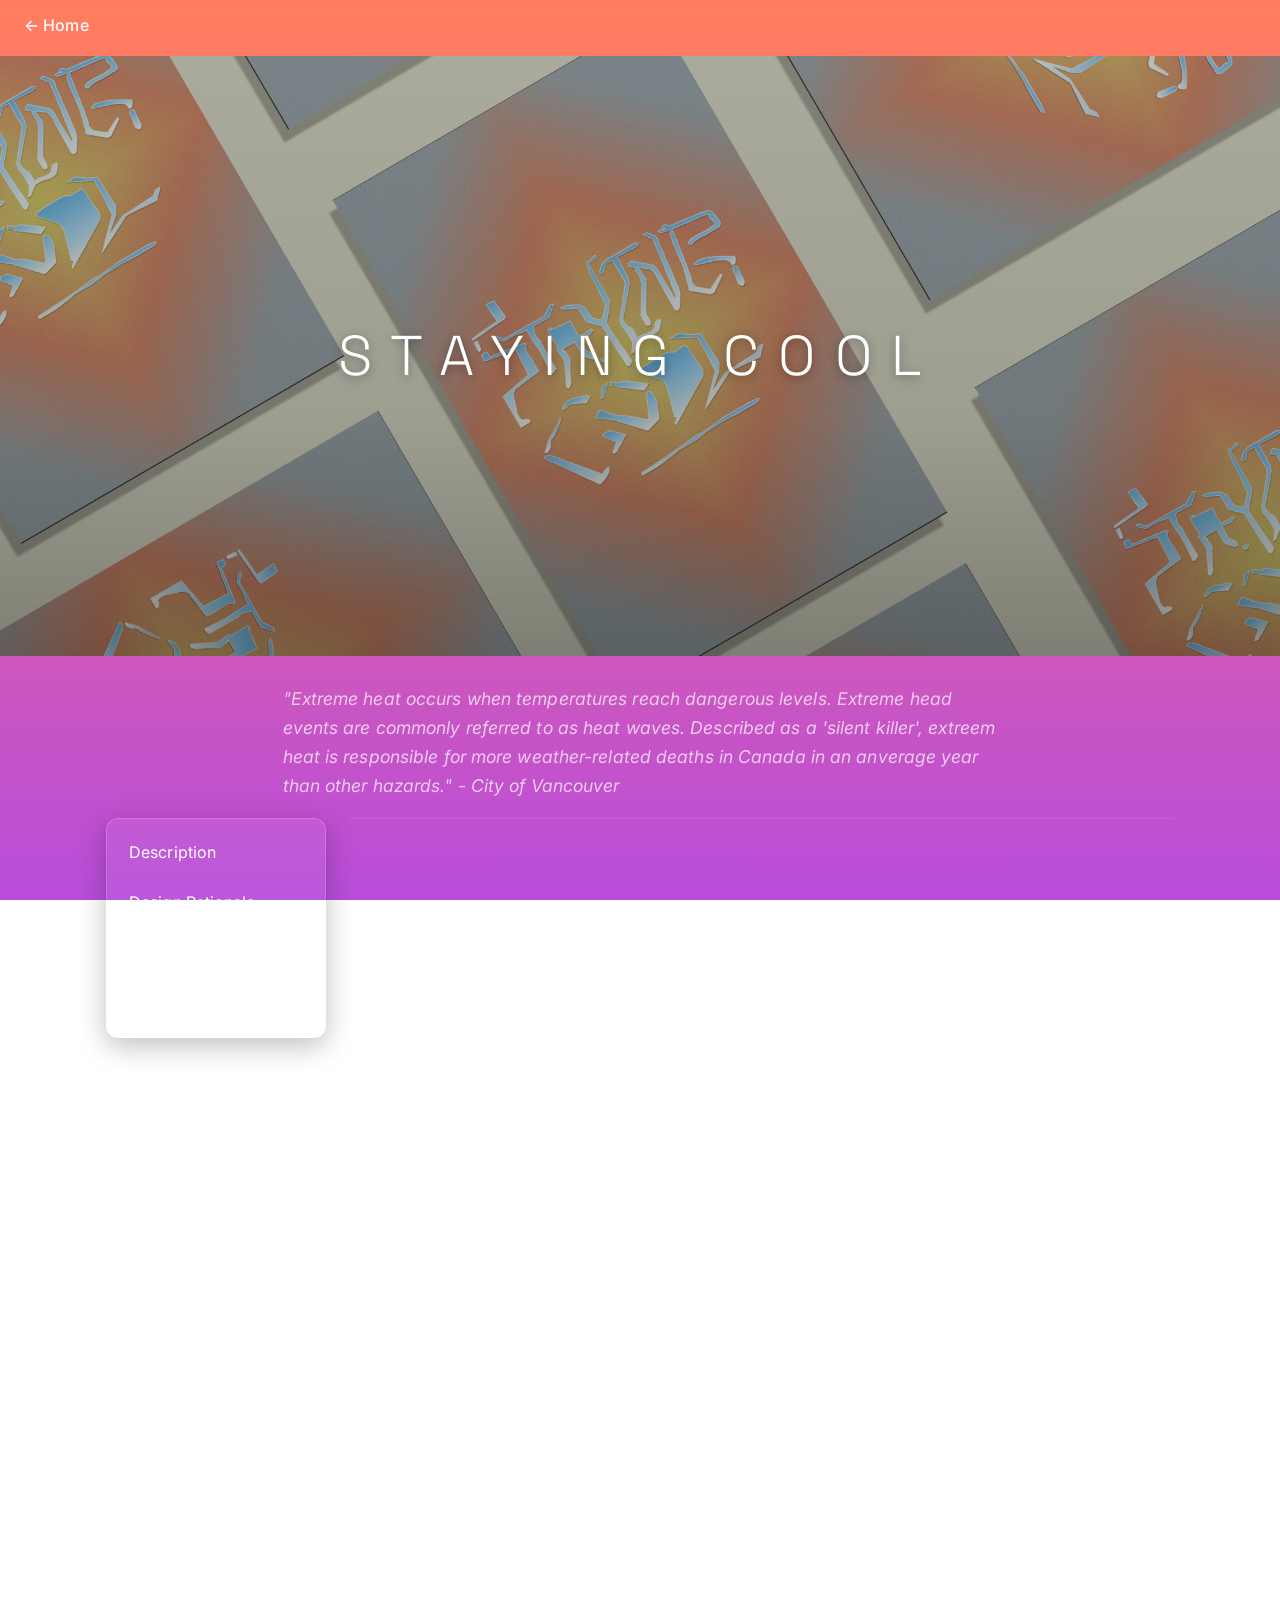
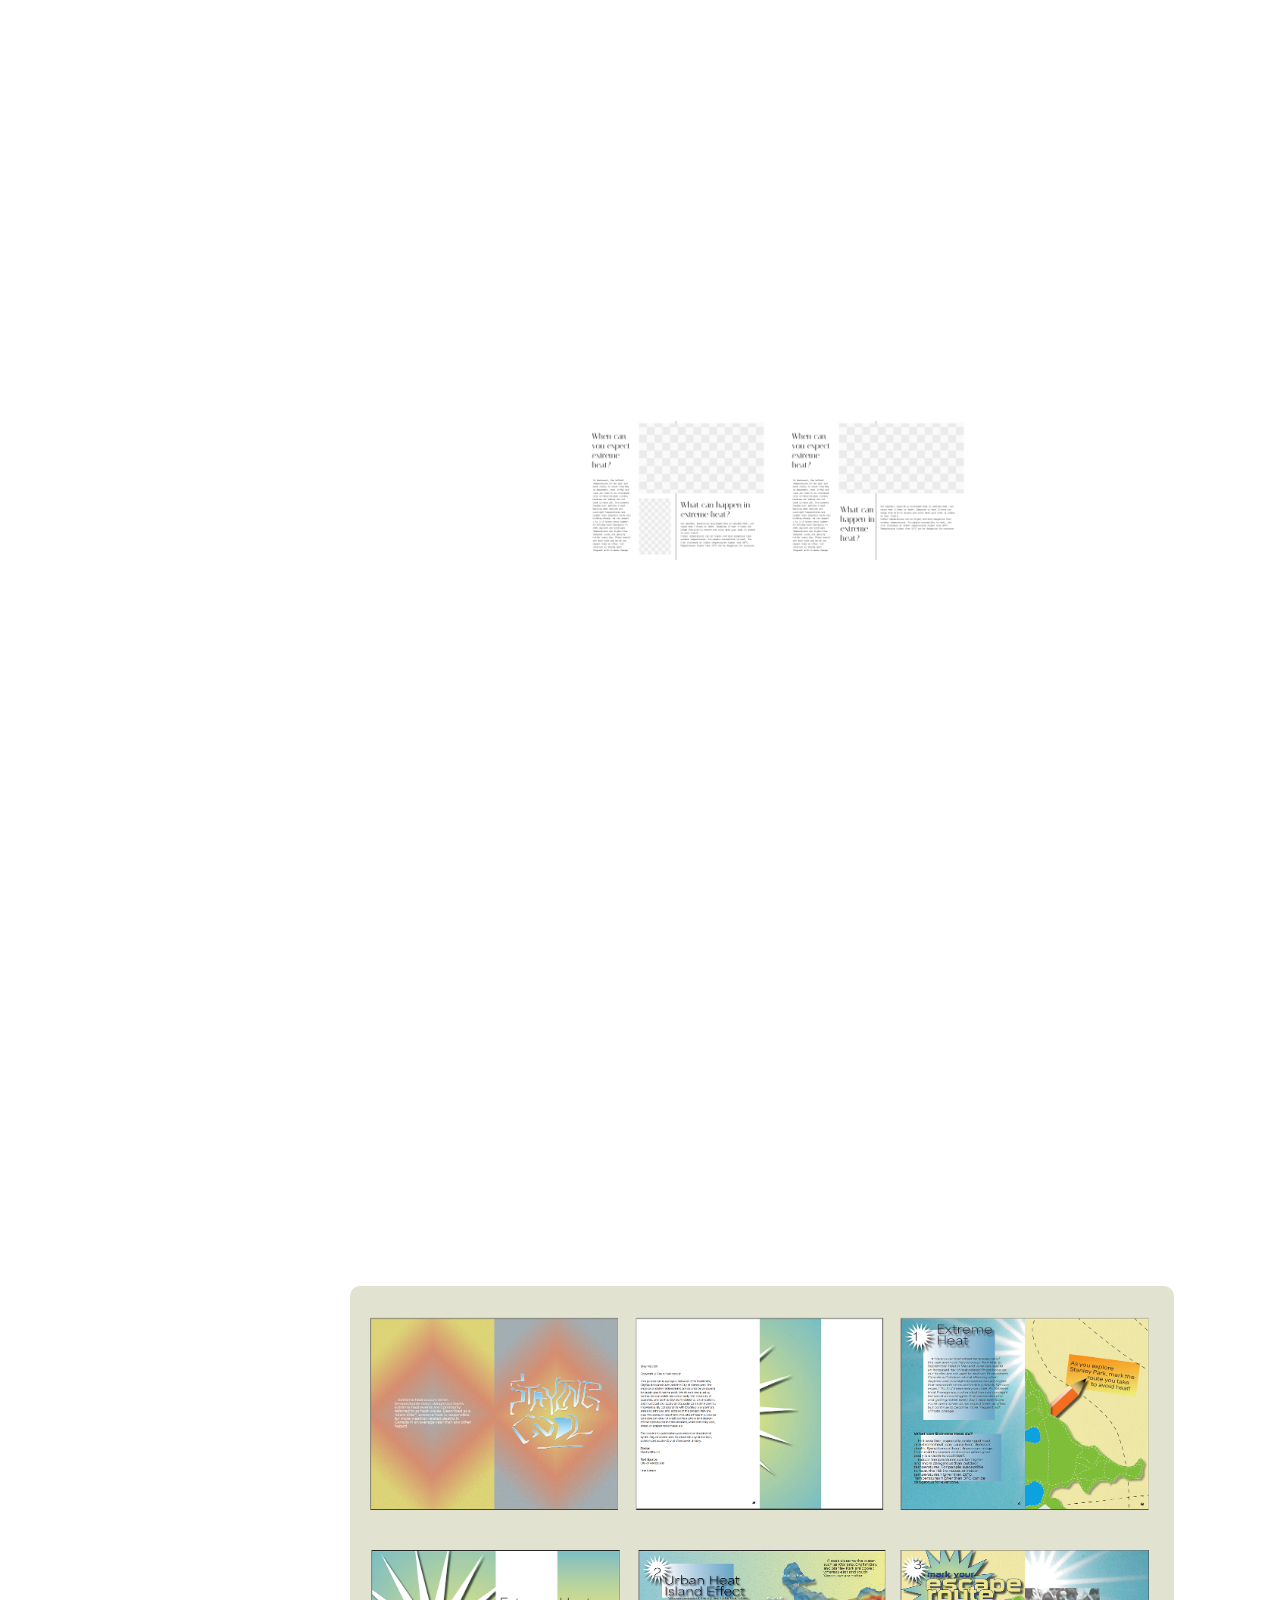
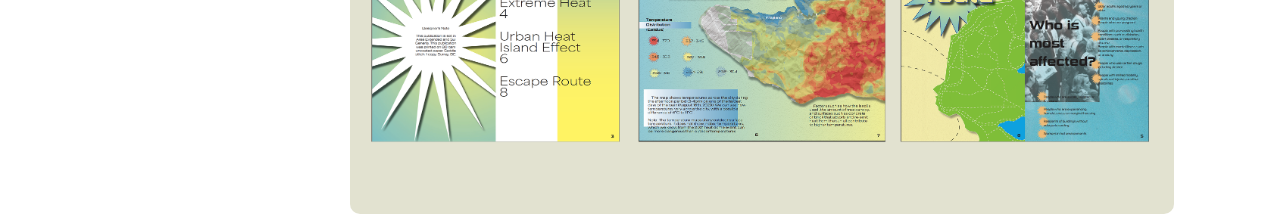
<file: portfoliogit/site/stayingcool.html>
<!DOCTYPE html>
<html lang="en">
<head>
  <meta charset="UTF-8" />
  <meta name="viewport" content="width=device-width, initial-scale=1" />
  <title>Staying Cool — Case Study</title>

  <!-- Fonts -->
  <link rel="preconnect" href="https://fonts.gstatic.com" crossorigin />
  <link href="https://fonts.googleapis.com/css2?family=Inter:wght@300;400;500;600&family=Space+Grotesk:wght@400;500;600&display=swap" rel="stylesheet">
  <link rel="stylesheet" href="css/lthrstyling.css" />
</head>
<body>


    <!-- Top Menu Bar -->
    <nav class="top-nav">
      <a href="index.html" class="home-link">← Home</a>
    </nav>


  <!-- Hero -->
  <header class="hero">
    <img class="hero-img" src="img/stayingcoolposter.png" alt="Hero image"/>
    <div class="hero-overlay"></div>
    <div class="hero-title">
      <h1>STAYING COOL</h1>
    </div>
  </header>

  <!-- Intro block -->
  <section class="container intro">
    <p class="lead">
      <em>"Extreme heat occurs when temperatures reach dangerous levels. Extreme head events are commonly referred to as heat waves. Described as a 'silent killer', extreem heat is responsible for more weather-related deaths in Canada in an anverage year than other hazards." - City of Vancouver</em>
    </p>
  </section>

  <!-- Page layout: sidebar + main content (under the hero) -->
  <section class="container page-layout">

    <!-- Left sidebar (sticky under hero) -->
    <nav class="left-sidebar" aria-label="Section navigation">
      <ul>
        <li><a href="#description">Description</a></li>
        <!-- <li><a href="#preproduction">Brainstorm</a></li> -->
        <li><a href="#design-rationale">Design Rationale</a></li>
        <!-- <li><a href="#typesetting">Typesetting</a></li> -->
        <!-- <li><a href="#layout">Layout</a></li> -->
        <!-- <li><a href="#critique">Critique</a></li> -->
         <li><a href="#designing">Designing</a></li>
        <!-- <li><a href="#finalspread">Final Spread</a></li> -->
        <li><a href="#keytakeaways">Key Takeaways</a></li>
      </ul>
    </nav>

    <!-- Main content column -->
    <main class="main-content">

      <!-- Description -->
      <section id="description" class="section description" tabindex="-1">
        <h2>Description</h2>

        <!-- <div class="desc-content"> -->
          <div>
            <p>Magazine designed in collaboration with City of Vancouver to inform readers about the extreme heat and how to stay safe in times of extreme heat. Utilizied a full Adobe pipeline from InDesign, Photoshop, and Illustrator. Created a print-ready files to assure compliance with printers and proper copyright standards.
              <br><br>

              <strong>Role:</strong>Designer<br>
              <strong>Duration:</strong> 1 month
              <strong>Context:</strong> PUB231: Graphic Design Fundamentals, SFU
            </p>
          </div>

        <!-- </div> -->
      </section>

      <!-- Pre-production -->
      <section id="design-rationale" class="section description" tabindex="-1">
        <h2>Design Rationale</h2>

        <!-- <div class="desc-content"> -->
          <div>
            <p>
                To start my publication, I had to determine my overall concept and audience. 
                I decided that I would cater towards Gen Z, so my research for design direction was aimed attend to this demographic. As a younger audience, I set my mind on an <em>anti-design</em> syle to appeal to a general younger audience with bright contrasting colours and rebelious undertones. <br><br>
                
                My concept for this publication was to go against my intuition. A publication for the city of Vancouver initially reminded me of a clean and clear design so it can be appropriate for a wide range of people. I instead asked myself the question “what if I did the opposite of what was expected?” I took this opportunity to explore how I could appeal to a certain audience and niches that exist within it. 

            </p>
          </div>

          <!-- <div class="preimg">
            <img src="img/Beach_Page_1.jpg" alt="Preproduction page 1" />
            <img src="img/sb1.png" alt="Storyboard" />
          </div> -->
        <!-- </div> -->
      </section>

      <!-- Modelling -->
      <section id="designing" class="section" tabindex="-1">
        <h2>Designing</h2>
        <p>My design approach was to break conventional design principles following a strict layout and alignments. I tried to experiment with overlappings. Here are some examples:.</p>

        <div class="process-block">
          <div class="label">Typesetting</div>
          <div class="content">
            <p>
              My first step was to typeset my pages, by alligning the linespacing, text allignments, and font sizes. 
            </p>

            <div class="image-row">
              <figure>
                
                  <img src="img/typesetting1.png" alt="Blueprint of the car">
               
                <figcaption>Figure 1: Typesetting 1</figcaption>
              </figure>

              <figure>
                
                  <img src="img/typesetting2.png" alt="Reference photo">
            
                <figcaption>Figure 2: Typesetting 2</figcaption>
              </figure>

            </div>

            <p>
              For example, in Figure 1 and 2, I played with the layout of the headings.
            </p>
          </div>

          <div class="label">Layout</div>
          <div class="content">
            <p>After typesetting, I experimented with different layouts to see what was best.
            </p>

            <!-- <div class="image-row">
              <figure>
                <img src="img/primitive.png" alt="Starting with a primitive">
                <figcaption>Figure 4: Starting with a primitive</figcaption>
              </figure>

              <figure>
                <img src="img/primitivesandplanar.png" alt="Combining planar and primitives">
                <figcaption>Figure 5: Combining planar modelling and primitives</figcaption>
              </figure>
            </div>
          </div> -->

          <div class="label">Critique</div>
          <div class="content">
            <p>
             All through this process, I regularly checked in with my professor and peers for peer reviews and critique to better my design direction and stay on task with my project.
            </p>
          </div>
        </div>
      </section>


      <!-- Key Takeaways -->
      <section id="keytakeaways" class="section" tabindex="-1">
        <h2>Key Takeaways</h2>
        <p>
         I learned how to use InDesign effectively along with all the subsquent softwares like photoshop and premiere pro to make production easy. I learned how to follow a design rationale and design according to it, and kept track of changes along the way. I used design principles effectively to aid my designs. The final product was a fun magazine ready for print!
        </p>
      </section>

      <figcaption>Here are the final print ready spreads!</figcaption>
     
          <div class="img-col">
              <img src="img/print ready spreads.png" alt="Title card">
          </div>   
             


    </main>
  </section>

</body>
</html>
</file>
<file: portfoliogit/site/css/lthrstyling.css>
/* ---------- Base ---------- */
:root{
  --bg-1: #ff7e5f;   /* warm orange */
  --bg-2: #b84ddb;   /* pink-magenta */
  --ink: #ffffff;
  --ink-dim: #e9e9f2;
  --ink-soft: #ffffffb3;
  --panel: rgba(255,255,255,0.06);
  --line: rgba(255,255,255,0.18);
  --shadow: 0 8px 28px rgba(0,0,0,0.25);
  --radius: 18px;

    --section-menu-h: 56px;

}

* { box-sizing: border-box; }
html, body { height: 100%; }
body{
  margin: 0;
  color: var(--ink);
  font-family: Inter, system-ui, -apple-system, Segoe UI, Roboto, "Helvetica Neue", Arial, "Noto Sans", "Apple Color Emoji", "Segoe UI Emoji", "Segoe UI Symbol", "Noto Color Emoji";
  line-height: 1.65;
  letter-spacing: 0.1px;
    padding-top: var(--section-menu-h);
  /* Background gradient */
  background:
    linear-gradient(180deg, var(--bg-1) 0%, #ff6f7a 30%, #d85cae 60%, var(--bg-2) 100%);
  background-attachment: fixed;
}

/* Content width */
.container{

 width: min(100%, 1100px); /* more width → smaller margins */
  padding-inline: 16px;     /* optional: reduce padding */
  margin-inline: auto


}

/* Fixed top menu bar */
.top-nav {
  position: fixed;
  top: 0;
  left: 0;
  width: 100%;
  padding: 12px 24px;
  z-index: 2000;
}

.top-nav .home-link {
  color: white;
  text-decoration: none;
  font-weight: 500;
  font-size: 16px;
}

.top-nav .home-link:hover {
  text-decoration: underline;
}



/* ---------- Hero ---------- */
.hero{
  position: relative;
  width: 100%;
  height: clamp(300px, 50vw, 600px);
  overflow: hidden;
}
.hero-img{
  position: absolute; inset: 0;
  width: 100%; height: 100%;
  object-fit: cover;
  transform: scale(1.05);
  filter: saturate(1.05) contrast(1.02);
}
.hero-overlay{
  position: absolute; inset: 0;
  background:
    linear-gradient(180deg, rgba(0,0,0,0.25), rgba(0,0,0,0.35)),
    linear-gradient(0deg, rgba(0,0,0,0.15), transparent 40%);
}
.hero-title{
  position: relative;
  height: 100%;
  display: grid;
  place-items: center;
  padding-left: 0;
}
.hero h1{
  font-family: "Space Grotesk", Inter, sans-serif;
  font-weight: 300;
  font-size: clamp(28px, 5.2vw, 56px);
  letter-spacing: 0.35em;         /* wide tracking like the mock */
  text-transform: uppercase;
  color: var(--ink);
  text-shadow: 0 2px 10px rgba(0,0,0,0.35);
}

/* ---------- Intro ---------- */
.intro{
  
    
  padding: 28px 22px 18px;


}



/* improve paragraph width/readability when section is wide */
.intro .lead {
  max-width: 65ch;
 


}
.lead{

  font-style: italic;

  margin: 0 auto;
  width: min(760px, 100%);
  color: var(--ink-soft);
  font-size: clamp(14px, 1.1rem, 18px);
}

/* ---------- Sections ---------- */
.section{
  padding: clamp(28px, 5vw, 48px) 0;
  border-top: 1px solid rgba(255,255,255,0.08);
}

/* Heading style with spaced letters */
.kicker{
  margin: 0 0 18px 0;
  font-family: "Space Grotesk", Inter, sans-serif;
  font-weight: 400;
  text-transform: lowercase;
  letter-spacing: 0.35em;
  font-size: clamp(16px, 2.2vw, 22px);
  color: var(--ink-dim);
}



/* Two-column split */
.split{
  display: grid;
  grid-template-columns: 1.1fr 0.9fr;
  gap: clamp(18px, 3.5vw, 32px);
  align-items: start;
}
@media (max-width: 840px){
  .split{ grid-template-columns: 1fr; }
}

/* Paragraphs */
.section p{ color: var(--ink-soft); margin: 0 0 14px; }
.small{ font-size: 0.95em; opacity: 0.9; }

/* Figure / images */
.figure{
  background: var(--panel);
  border: 1px solid var(--line);
  border-radius: var(--radius);
  overflow: hidden;
  box-shadow: var(--shadow);
}

.process-section {
  max-width: 900px;
  margin: 0 auto;
  padding: 80px 40px;
  background: linear-gradient(180deg, #e87575 0%, #cc4f4f 100%);
  color: #fff;
  font-family: "Inter", sans-serif;
}

/* Top title */
.section-title {
  text-transform: lowercase;
  letter-spacing: 12px;
  font-weight: 300;
  margin-bottom: 60px;
}

/* Two-column structure */
.process-block {
  display: grid;
  grid-template-columns: 1fr 3fr;
  gap: 40px;
  padding: 60px 0;
  border-bottom: 1px solid rgba(255,255,255,0.3);
}

.process-block:last-of-type {
  border-bottom: none;
}

/* Left labels */
.label {
  font-weight: 500;
  opacity: 0.9;
  line-height: 1.4;


 padding-right: 20px; /* space before the line */
  border-right: 1px solid rgba(255,255,255,0.4);

}

/* Right content */
.content p {
  line-height: 1.6;
  opacity: 0.95;
  margin-bottom: 24px;
}

/* Image rows */
.image-row {
  display: flex;
  gap: 20px;
  flex-wrap: wrap;
}

.image-row figure {
  width: 180px;
}

.image-row img {
  width: 100%;
  border-radius: 6px;
}

figure {
  margin: 0;
}

figcaption {
  margin-top: 6px;
  font-size: 12px;
  opacity: 0.85;
}

/* Section frame inherits your page background */
.description {
  /* no background here on purpose */
  padding: clamp(32px, 6vw, 72px) 0;
}



/* Two columns: text (wider) + image (narrower) */
.desc-content {
  display: grid;
  grid-template-columns: 1.25fr 1fr;  /* tweak ratio to taste */
  gap: clamp(20px, 4vw, 64px);
  align-items: center;
}

/* Text styling */
.text-col p {
  margin: 0;
  line-height: 1.7;
  font-size: clamp(14px, 1.1vw, 18px);
  color: var(--ink, #fff);
  opacity: 0.95;
}

/* Image on the right */
.img-col img {
  width: 100%;
  height: auto;           /* keeps natural aspect ratio */
  border-radius: 10px;    /* matches your visual */
  object-fit: cover;
  display: block;
}

/* Section wrapper (inherits your page background) */
.texturing {
  padding: clamp(28px, 6vw, 72px) 0;
}

/* Two-column layout: text (wider) | video (narrower) */
.texturing-content {
  display: grid;
  grid-template-columns: 1.25fr 1fr; /* adjust ratio to taste */
  gap: clamp(16px, 4vw, 48px);
  align-items: start; /* top-align the two columns */
}

/* Text column */
.texturing .text-col p {
  margin: 0;
  line-height: 1.7;
  font-size: clamp(14px, 1.1vw, 18px);
  color: var(--ink, #fff);
  opacity: 0.95;
}

/* Video on the right */
.media-col {
  display: flex;
  flex-direction: column;
  gap: 12px;
}

/* Maintain aspect ratio and rounded corners */
.side-video {
  
  width: 100%;
  height: auto;        /* derive height from the video’s aspect */
  border-radius: 12px;
  display: block;
  background: #000;
  box-shadow: 0 8px 24px rgba(0,0,0,0.25);

}

/* Optional: if you use an image fallback instead/alongside video */
.side-image {
  width: 100%;
  border-radius: 12px;
  display: block;
}

.preimg {
  
 display: grid;
  grid-template-columns: repeat(2, 1fr);
  gap: 16px

}

/* Scale images down */
.preimg img {
  
 width: 100%;
  height: auto;
  border-radius: 8px;

}

/* Smooth anchor scrolling */
html {
  scroll-behavior: smooth;
}

/* --- Layout: sidebar + content under the hero --- */
.page-layout {
  display: grid;
  grid-template-columns: 220px 1fr; /* sidebar | content */
  gap: 24px;
  align-items: start;
}

/* Left sidebar that sticks while scrolling */
.left-sidebar {
  position: sticky;
  top: 24px;              /* how far from top of viewport when stuck */
  align-self: start;      /* ensure sticky behaves in grid */
  z-index: 10;

  background: var(--panel);
  border: 1px solid var(--line);
  border-radius: 12px;
  padding: 12px;
  box-shadow: var(--shadow);
}

/* Vertical list */
.left-sidebar ul {
  list-style: none;
  margin: 0;
  padding: 0;
  display: flex;
  flex-direction: column;
  gap: 8px;
}

.left-sidebar a {
  display: block;
  padding: 8px 10px;
  color: var(--ink);
  text-decoration: none;
  border-radius: 8px;
}

.left-sidebar a:hover,
.left-sidebar a:focus {
  background: rgba(255,255,255,0.08);
  outline: none;
}




/* Main content column */
.main-content {
  min-width: 0; /* prevents overflow in grid */
}

/* Anchor offset so sticky sidebar doesn’t hide headings if you add a sticky top bar later */
.section { scroll-margin-top: 24px; }

/* Responsive: stack on smaller screens */
@media (max-width: 900px) {
  .page-layout {
    grid-template-columns: 1fr; /* single column */
  }
  .left-sidebar {
    position: sticky;
    top: 0;
    border-radius: 0;
    border-left: none;
    border-right: none;
    padding: 8px 10px;
  }
  .left-sidebar ul {
    flex-direction: row;  /* turn into a top bar on mobile */
    flex-wrap: wrap;
    gap: 8px;
    justify-content: center;
  }
}




/* Make it stack nicely on smaller screens */
@media (max-width: 900px) {
  .texturing-content {
    grid-template-columns: 1fr;
  }
  .media-col {
    order: 2; /* text first, then video */
  }

  .desc-content {
    grid-template-columns: 1fr;
  }
  .img-col {
    order: 2;             /* text first, then image */
  }
  .img-col img {
    margin-top: 16px;
  }
}

/* Responsive: stack or show 2‑across on small screens */
@media (max-width: 700px) {
  .preimg img { width: 48%; max-width: none; } /* 2 per row */
}
@media (max-width: 420px) {
  .preimg img { width: 100%; }                 /* 1 per row */
}
</file>
